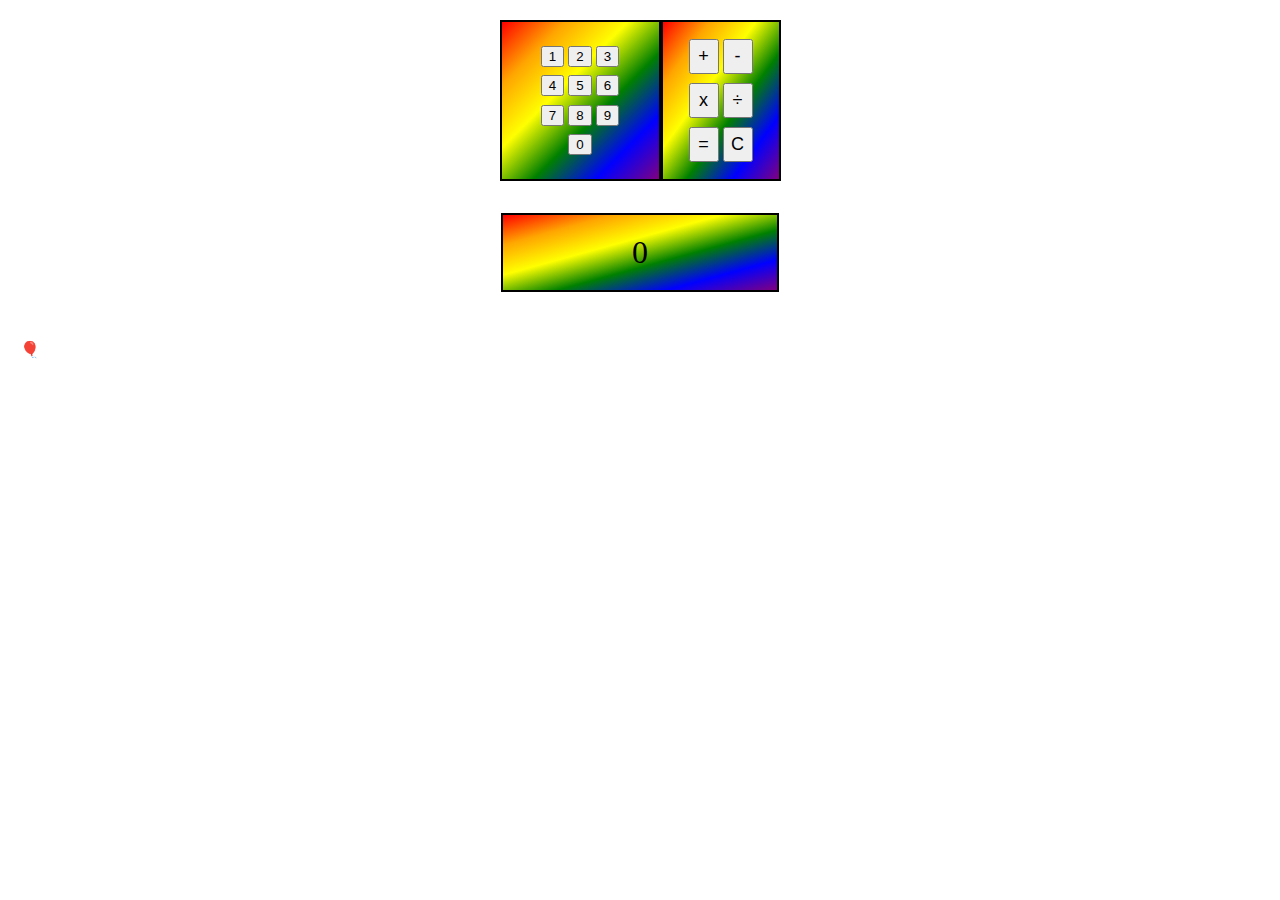
<file: calculator/index.html>
<!DOCTYPE html>
<html lang="en">

<head>
    <meta charset="UTF-8">
    <meta http-equiv="X-UA-Compatible" content="IE=edge">
    <meta name="viewport" content="width=device-width, initial-scale=1.0">
    <link rel="stylesheet" href="styles.css">
    <title>Home Page</title>
</head>

<body>
    <div class="buttons">
        <div class="calculator-buttons">
            <div class="buttons-row-one">
                <button class="calc-button one">1</button>
                <button class="calc-button two">2</button>
                <button class="calc-button three">3</button>
            </div>
            <div class="buttons-row-two">
                <button class="calc-button four">4</button>
                <button class="calc-button five">5</button>
                <button class="calc-button six">6</button>
            </div>
            <div class="buttons-row-three">
                <button class="calc-button seven">7</button>
                <button class="calc-button eight">8</button>
                <button class="calc-button nine">9</button>
            </div>
            <div class="buttons-row-four">
                <button class="calc-button zero">0</button>
            </div>
        </div>

        <div class="math-buttons">
            <div class="math-buttons-row-one">
                <button class="math-button add">+</button>
                <button class="math-button subtract">-</button>
            </div>
            <div class="math-buttons-row-two">
                <button class="math-button multiply">x</button>
                <button class="math-button divide">&#247</button>
            </div>
            <div class="math-buttons-row-three">
                <button class="equals">=</button>
                <button class="clear">C</button>
            </div>
        </div>
    </div>

    <div class="calc-display-container">
        <p class="calc-display">0</p>
    </div>

    <p class="balloon">🎈</p>

    <script src="javascript.js"></script>
</body>

</html>
</file>
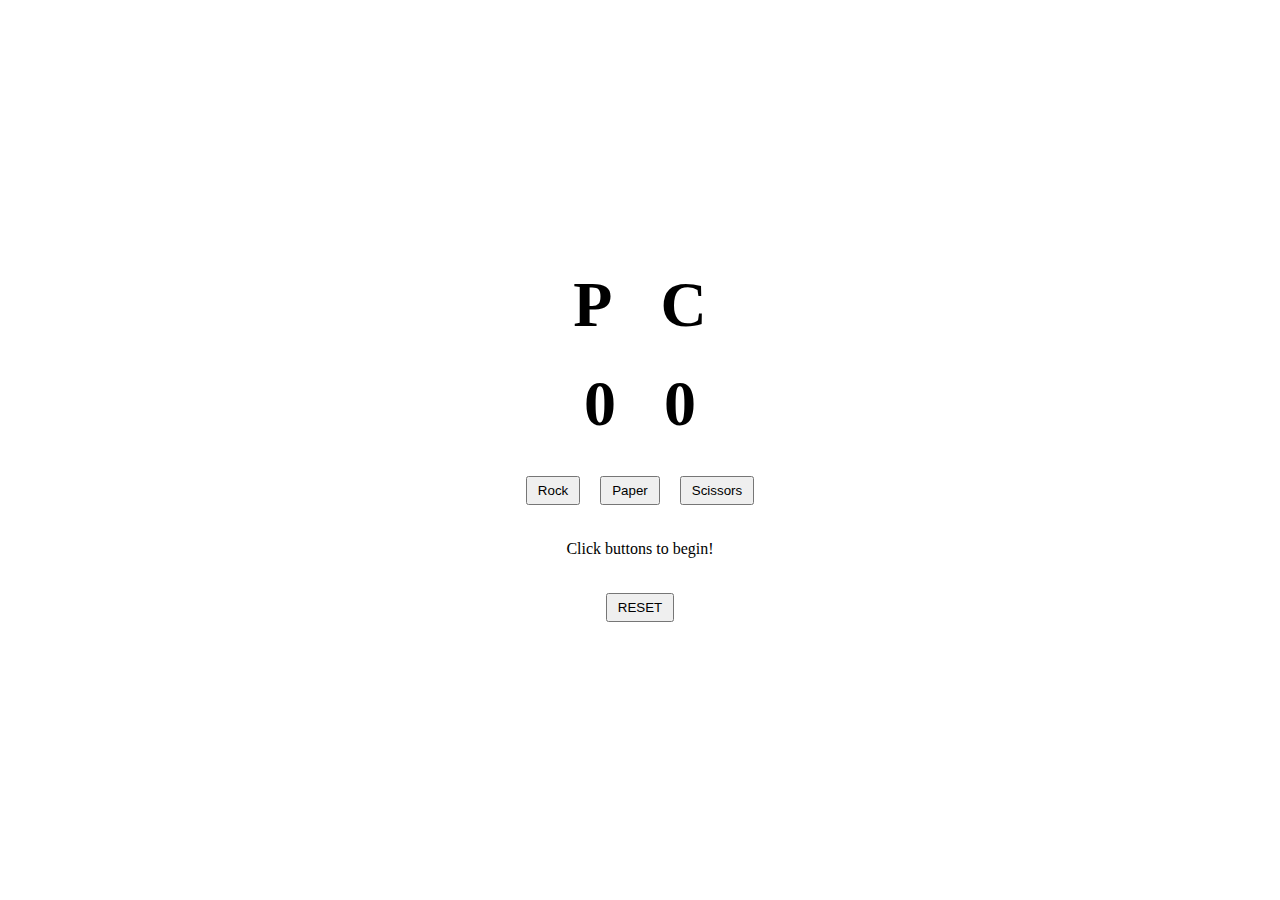
<file: rock-paper-scissors/index.html>
<!DOCTYPE html>
<html lang="en">

<head>
    <meta charset="UTF-8">
    <meta http-equiv="X-UA-Compatible" content="IE=edge">
    <meta name="viewport" content="width=device-width, initial-scale=1.0">
    <link rel="stylesheet" href="styles.css">
    <title>RPS Showdown</title>
</head>

<body>
    <div class="rps-gui-container">
        <div class="rps-players-container">
            <h1 class="player">P</h1>
            <h1 class="computer">C</h1>
        </div>

        <div class="rps-score-container">
            <h2 class="player-score">0</h2>
            <h2 class="computer-score">0</h2>
        </div>

        <div class="player-choices">
            <button class="rps-btn rock">Rock</button>
            <button class="rps-btn paper">Paper</button>
            <button class="rps-btn scissors">Scissors</button>
        </div>

        <div class="rps-updates-container">
            <p class="choices-made">Click buttons to begin!</p>
        </div>

        <div class="rps-reset-button-container">
            <button class="rps-btn reset-button">RESET</button>
        </div>
    </div>

    <script src="rock-paper-scissors.js"></script>
</body>

</html>
</file>
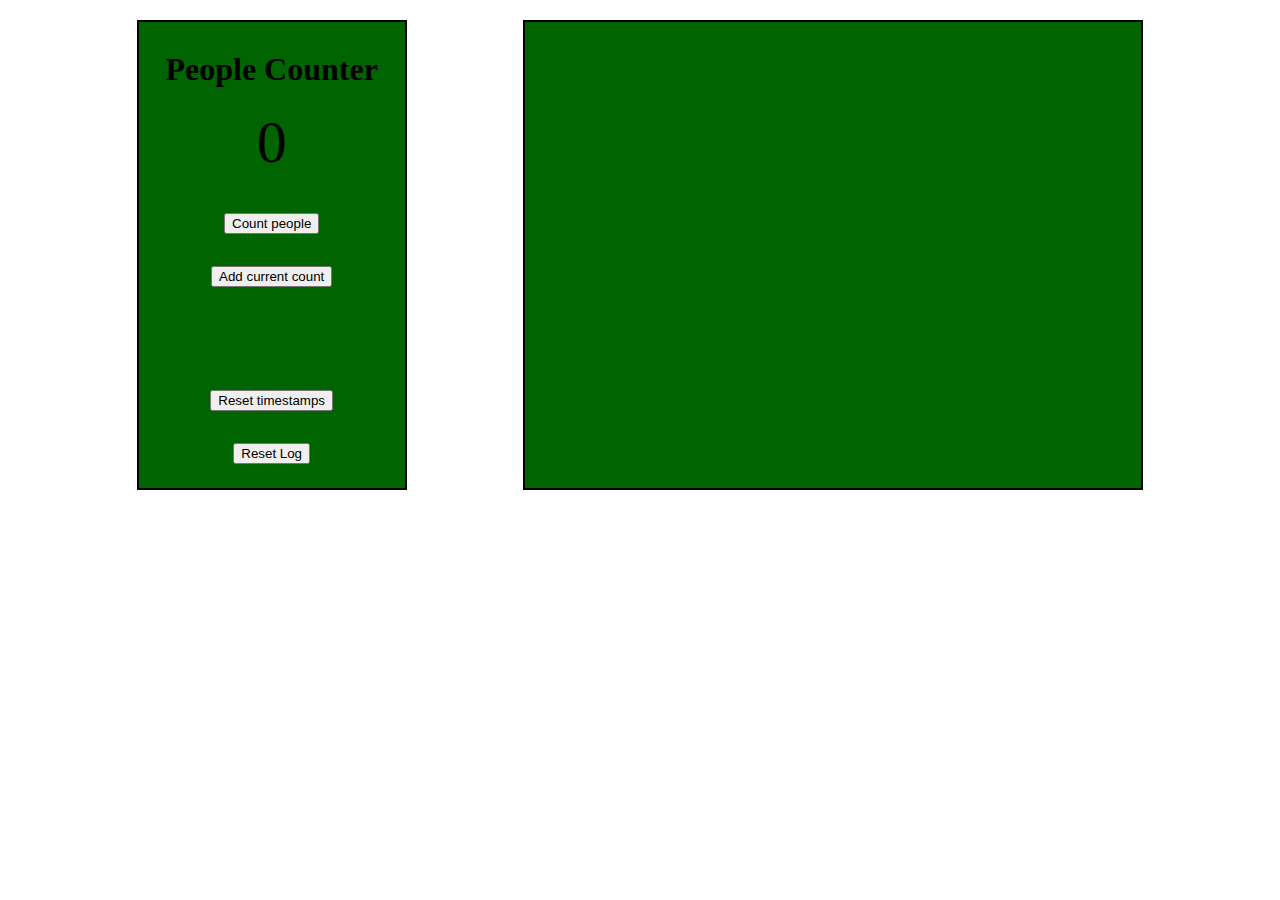
<file: subway-counter/index.html>
<!DOCTYPE html>
<html lang="en">

<head>
    <meta charset="UTF-8">
    <meta http-equiv="X-UA-Compatible" content="IE=edge">
    <meta name="viewport" content="width=device-width, initial-scale=1.0">
    <link rel="stylesheet" href="styles.css">
    <title>Document</title>
</head>

<body>
    <div class="display-counter">
        <h1 class="title">People Counter</h1>

        <p class="counter">0</p>

        <button type="button" class="counter-button">Count people</button>

        <button type="button" class="timestamp">Add current count</button>

        <div class="timestamp-container"></div>

        <button type="button" class="reset">Reset timestamps</button>

        <button type="button" class="reset-log">Reset Log</button>
    </div>

    <div class="log-of-people"></div>

    <script src="javascript.js"></script>
</body>

</html>
</file>
<file: calculator/styles.css>
body {
  padding: 0;
  margin: 20px;
}

.title {
  margin-bottom: 0;
}

.buttons {
  display: flex;
  justify-content: center;
}

.math-button {
  font-size: 18px;
  padding: 5px;
  min-width: 30px;
  min-height: 20px;
}

.equals,
.clear {
  font-size: 18px;
  padding: 5px;
  min-width: 30px;
  min-height: 20px;
}

.calculator-buttons {
  display: flex;
  flex-direction: column;
  justify-content: space-evenly;
  align-items: center;
  min-width: 125px;
  min-height: 125px;
  padding: 16px;
  border: 2px solid black;
  /* background-color: purple; */
  background-image: linear-gradient(
    to bottom right,
    red,
    orange,
    yellow,
    green,
    blue,
    purple
  );
}

.math-buttons {
  display: flex;
  flex-direction: column;
  justify-content: space-evenly;
  align-items: center;
  min-width: 100px;
  min-height: 100px;
  padding: 8px;
  border: 2px solid black;
  /* background-color: purple;*/
  background-image: linear-gradient(
    to bottom right,
    red,
    orange,
    yellow,
    green,
    blue,
    purple
  );
}

.calc-display-container {
  display: flex;
  justify-content: center;
}

.calc-display {
  display: flex;
  justify-content: center;
  align-items: center;
  padding: 0 12px;
  min-width: 250px;
  height: 75px;
  font-size: 32px;
  border: 2px solid black;
  /* background-color: purple; */
  background-image: linear-gradient(
    to bottom right,
    red,
    orange,
    yellow,
    green,
    blue,
    purple
  );
}
</file>
<file: rock-paper-scissors/styles.css>
* {
  box-sizing: border-box;
  margin: 0;
  padding: 0;
}

body {
  display: flex;
  justify-content: center;
  align-items: center;
  height: 100vh;
}

.rps-gui-container {
  display: flex;
  flex-direction: column;
  gap: 25px;
}

.player-choices {
  display: flex;
  justify-content: center;
}

.rps-players-container {
  display: flex;
  justify-content: center;
  gap: 3rem;
}

.player,
.computer {
  font-size: 4rem;
}

.rps-score-container {
  display: flex;
  justify-content: center;
  gap: 3rem;
}

.player-score,
.computer-score {
  font-size: 4rem;
}

.rps-btn {
  margin: 10px;
  padding: 5px 10px;
}

.rps-updates-container {
  display: flex;
  justify-content: center;
}

.rps-reset-button-container {
  display: flex;
  justify-content: center;
}
</file>
<file: subway-counter/styles.css>
body {
  display: flex;
  justify-content: space-evenly;
  padding: 0;
  margin: 20px;
}

.title {
  margin-bottom: 0;
}

.display-counter {
  display: flex;
  flex-direction: column;
  align-items: center;
  min-width: 250px;
  min-height: 450px;
  padding: 8px;
  border: 2px solid black;
  background-color: darkgreen;
}

.reset {
  margin-top: auto;
}

.counter {
  font-size: 60px;
  margin: 20px;
}

button {
  margin: 16px 0;
}

.timestamp-container {
  display: flex;
  font-size: 48px;
}

.log-of-people {
  display: flex;
  flex-direction: column;
  align-items: center;
  min-width: 600px;
  max-height: 4500px;
  padding: 8px;
  border: 2px solid black;
  background-color: darkgreen;
  overflow-y: hidden;
}
</file>
